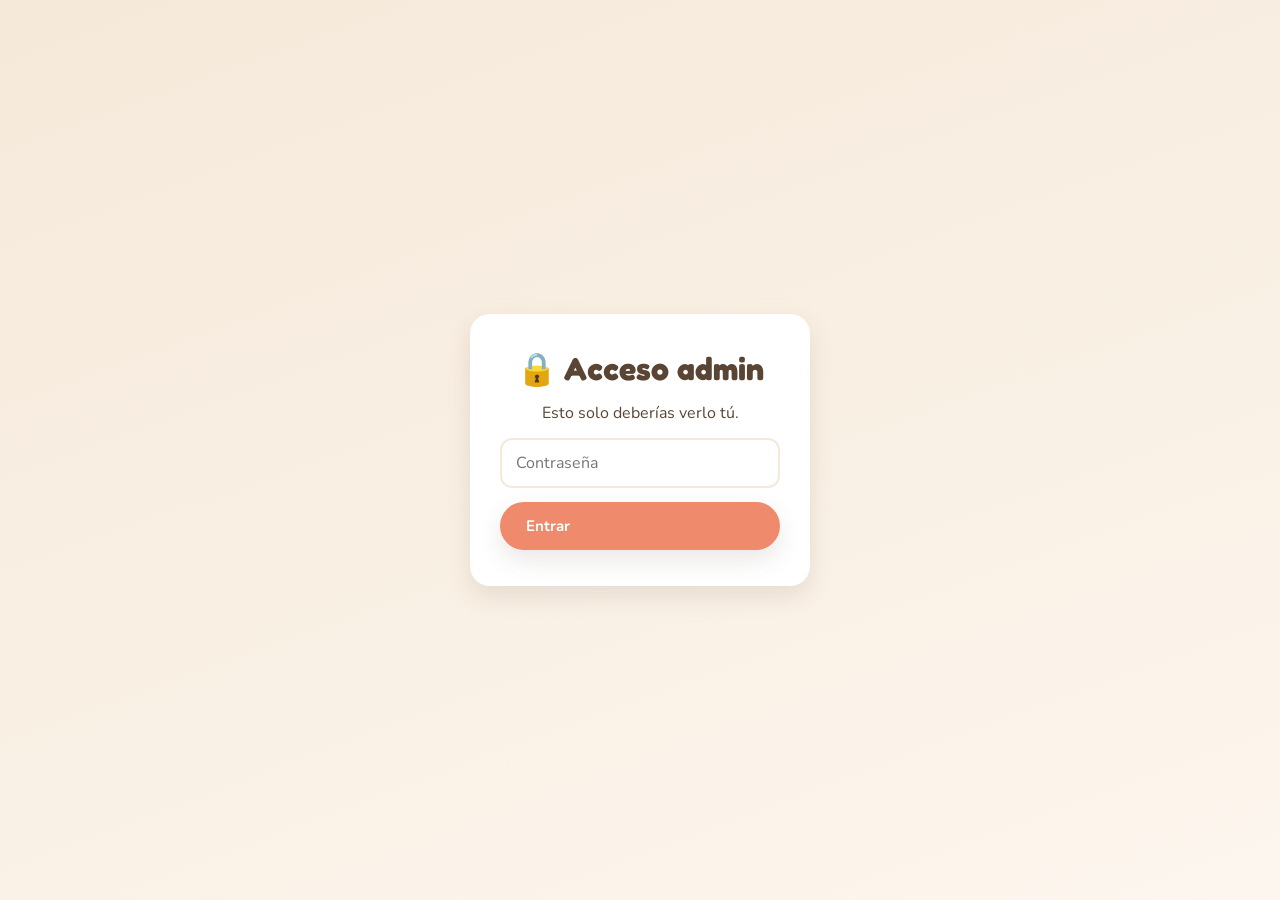
<file: admin.html>
<!DOCTYPE html>
<html lang="es">
<head>
  <meta charset="UTF-8">
  <meta name="viewport" content="width=device-width, initial-scale=1.0">
  <title>Admin · webMama</title>
  <meta name="robots" content="noindex, nofollow">

  <link rel="preconnect" href="https://fonts.googleapis.com">
  <link rel="preconnect" href="https://fonts.gstatic.com" crossorigin>
  <link href="https://fonts.googleapis.com/css2?family=Fredoka:wght@500;600;700&family=Nunito:wght@400;600;700;800&display=swap" rel="stylesheet">

  <link rel="stylesheet" href="css/style.css">
  <link rel="stylesheet" href="css/admin.css">
</head>
<body class="admin-body">

  <!-- ===================== LOGIN ===================== -->
  <div id="pantalla-login" class="admin-login">
    <form id="form-login" class="admin-login__caja">
      <h1>🔒 Acceso admin</h1>
      <p>Esto solo deberías verlo tú.</p>
      <input type="password" id="campo-password" placeholder="Contraseña" required>
      <button type="submit" class="boton boton--primario">Entrar</button>
      <p id="error-login" class="admin-login__error" hidden>Contraseña incorrecta</p>
    </form>
  </div>

  <!-- ===================== PANEL ===================== -->
  <div id="panel-admin" class="contenedor admin-panel" hidden>
    <h1 class="titulo-seccion" style="text-align:left">Panel de administración</h1>
    <p class="admin-aviso">
      ⚠️ Esta web es estática: aquí añades productos, y al terminar pulsas
      <strong>"Descargar products.js"</strong> y sustituyes ese archivo en tu
      proyecto antes de volver a subir la web.
    </p>

    <div class="admin-grid">
      <!-- Formulario -->
      <section class="admin-tarjeta">
        <h2>Añadir producto</h2>
        <form id="form-producto" class="admin-form">
          <label>
            Nombre
            <input type="text" id="campo-nombre" required>
          </label>

          <label>
            Precio (€)
            <input type="number" id="campo-precio" step="0.01" min="0" required>
          </label>

          <label>
            Categoría
            <select id="campo-categoria" required>
              <option value="Letreros">Letreros</option>
              <option value="Chupeteros">Chupeteros</option>
              <option value="Doudous">Doudous</option>
              <option value="Otros">Otros</option>
              <option value="__nueva__">+ Nueva categoría...</option>
            </select>
          </label>
          <input type="text" id="campo-categoria-nueva" placeholder="Nombre de la nueva categoría" hidden>

          <label>
            Descripción
            <textarea id="campo-descripcion" rows="3"></textarea>
          </label>

          <label>
            Imagen
            <input type="text" id="campo-imagen" placeholder="img/productos/mi-foto.jpg" required>
          </label>
          <p class="admin-ayuda">
            Sube antes la foto a la carpeta <code>img/productos/</code> de tu proyecto,
            y escribe aquí el nombre del archivo tal cual, por ejemplo
            <code>img/productos/letrero-maria.jpg</code>.
          </p>

          <label class="admin-checkbox">
            <input type="checkbox" id="campo-destacado">
            Marcar como destacado
          </label>

          <button type="submit" class="boton boton--primario">Añadir a la lista</button>
        </form>
      </section>

      <!-- Lista actual -->
      <section class="admin-tarjeta">
        <h2>Catálogo actual (<span id="contador-admin"></span>)</h2>
        <div id="lista-admin" class="lista-admin"></div>
        <button id="boton-descargar" type="button" class="boton boton--whatsapp" style="margin-top:18px;width:100%;justify-content:center;">
          ⬇️ Descargar products.js
        </button>
      </section>
    </div>
  </div>

  <script src="js/config.js"></script>
  <script src="js/products.js"></script>
  <script src="js/admin.js"></script>
</body>
</html>
</file>
<file: css/style.css>
/* ===================== VARIABLES ===================== */
:root {
  --color-crema: #fdf6ee;
  --color-crema-oscuro: #f5e9d9;
  --color-texto: #5a4433;
  --color-coral: #f08a6c;
  --color-coral-oscuro: #e0714f;
  --color-mostaza: #f0b93d;
  --color-rosa: #f2879f;
  --color-salvia: #8fb28a;
  --color-lavanda: #b19cd9;
  --color-whatsapp: #3fb77e;
  --color-blanco: #ffffff;

  --fuente-titulos: "Fredoka", sans-serif;
  --fuente-texto: "Nunito", sans-serif;

  --radio: 20px;
  --sombra: 0 10px 25px rgba(90, 68, 51, 0.12);
  --sombra-hover: 0 16px 32px rgba(90, 68, 51, 0.18);
}

/* ===================== BASE ===================== */
* {
  margin: 0;
  padding: 0;
  box-sizing: border-box;
}

html {
  scroll-behavior: smooth;
}

body {
  font-family: var(--fuente-texto);
  color: var(--color-texto);
  background: var(--color-crema);
  overflow-x: hidden;
}

img {
  max-width: 100%;
  display: block;
}

a {
  text-decoration: none;
  color: inherit;
}

.contenedor {
  width: 100%;
  max-width: 1100px;
  margin: 0 auto;
  padding: 0 20px;
}

h1, h2, h3 {
  font-family: var(--fuente-titulos);
  line-height: 1.2;
}

.titulo-seccion {
  font-size: clamp(1.6rem, 4vw, 2.2rem);
  text-align: center;
  color: var(--color-coral-oscuro);
}

.subtitulo-seccion {
  text-align: center;
  color: var(--color-texto);
  opacity: 0.75;
  margin-top: 8px;
  margin-bottom: 36px;
}

/* ===================== BOTONES ===================== */
.boton {
  display: inline-flex;
  align-items: center;
  gap: 8px;
  padding: 14px 26px;
  border-radius: 999px;
  font-weight: 700;
  font-family: var(--fuente-texto);
  border: none;
  cursor: pointer;
  transition: transform 0.2s ease, box-shadow 0.2s ease;
  font-size: 0.95rem;
}

.boton:hover {
  transform: translateY(-3px) scale(1.02);
}

.boton--primario {
  background: var(--color-coral);
  color: var(--color-blanco);
  box-shadow: var(--sombra);
}

.boton--primario:hover {
  background: var(--color-coral-oscuro);
}

.boton--whatsapp {
  background: var(--color-whatsapp);
  color: var(--color-blanco);
  box-shadow: var(--sombra);
}

.boton--secundario {
  background: var(--color-blanco);
  color: var(--color-coral-oscuro);
  border: 2px solid var(--color-coral);
}

.boton--pequeno {
  padding: 9px 16px;
  font-size: 0.82rem;
}

/* ===================== HEADER ===================== */
.site-header {
  position: sticky;
  top: 0;
  z-index: 50;
  background: rgba(253, 246, 238, 0.9);
  backdrop-filter: blur(8px);
  border-bottom: 2px dashed var(--color-mostaza);
}

.site-header__inner {
  display: flex;
  align-items: center;
  justify-content: space-between;
  padding-top: 14px;
  padding-bottom: 14px;
}

.logo {
  display: flex;
  align-items: center;
  gap: 8px;
  font-family: var(--fuente-titulos);
  font-size: 1.25rem;
  color: var(--color-coral-oscuro);
}

.logo__icono {
  font-size: 1.5rem;
}

.nav-principal {
  display: flex;
  gap: 28px;
  font-weight: 700;
}

.nav-principal a {
  position: relative;
  padding: 4px 0;
}

.nav-principal a::after {
  content: "";
  position: absolute;
  left: 0;
  bottom: -2px;
  width: 0;
  height: 3px;
  background: var(--color-coral);
  border-radius: 3px;
  transition: width 0.25s ease;
}

.nav-principal a:hover::after {
  width: 100%;
}

.boton-menu {
  display: none;
  flex-direction: column;
  justify-content: center;
  gap: 5px;
  width: 36px;
  height: 36px;
  background: none;
  border: none;
  cursor: pointer;
}

.boton-menu span {
  display: block;
  height: 3px;
  border-radius: 3px;
  background: var(--color-coral-oscuro);
  transition: transform 0.25s ease, opacity 0.25s ease;
}

/* ===================== HERO ===================== */
.hero {
  position: relative;
  padding: 70px 0 60px;
  text-align: center;
  background: linear-gradient(180deg, var(--color-crema-oscuro), var(--color-crema));
  overflow: hidden;
}

.hero__decoracion {
  position: absolute;
  font-size: 2.6rem;
  opacity: 0.5;
  animation: flotar 5s ease-in-out infinite;
}

.hero__decoracion--1 { top: 12%; left: 8%; animation-delay: 0s; }
.hero__decoracion--2 { top: 20%; right: 10%; animation-delay: 1.2s; }
.hero__decoracion--3 { bottom: 10%; left: 14%; animation-delay: 2.1s; }

@keyframes flotar {
  0%, 100% { transform: translateY(0) rotate(0deg); }
  50% { transform: translateY(-14px) rotate(8deg); }
}

.hero__etiqueta {
  display: inline-block;
  background: var(--color-blanco);
  padding: 6px 16px;
  border-radius: 999px;
  font-weight: 700;
  color: var(--color-coral-oscuro);
  box-shadow: var(--sombra);
  margin-bottom: 18px;
}

.hero__titulo {
  font-size: clamp(2rem, 6vw, 3.4rem);
  color: var(--color-coral-oscuro);
  margin-bottom: 14px;
}

.hero__subtitulo {
  max-width: 560px;
  margin: 0 auto 30px;
  font-size: 1.05rem;
  opacity: 0.85;
}

.hero__botones {
  display: flex;
  justify-content: center;
  gap: 14px;
  flex-wrap: wrap;
}

/* ===================== VALORES ===================== */
.valores {
  padding: 40px 0;
}

.valores__grid {
  display: grid;
  grid-template-columns: repeat(4, 1fr);
  gap: 16px;
  text-align: center;
}

.valor {
  background: var(--color-blanco);
  border-radius: var(--radio);
  padding: 20px 10px;
  box-shadow: var(--sombra);
  font-weight: 700;
  font-size: 0.85rem;
  transition: transform 0.25s ease;
}

.valor:hover {
  transform: translateY(-6px) rotate(-1deg);
}

.valor__icono {
  display: flex;
  align-items: center;
  justify-content: center;
  width: 54px;
  height: 54px;
  border-radius: 50%;
  font-size: 1.5rem;
  margin: 0 auto 10px;
}

.valor__icono--rosa { background: #fce1e8; }
.valor__icono--mostaza { background: #fbecc5; }
.valor__icono--salvia { background: #e3eee2; }
.valor__icono--lavanda { background: #ebe3f6; }

/* ===================== PRODUCTOS ===================== */
.productos {
  padding: 50px 0 70px;
}

.filtros-categoria {
  display: flex;
  justify-content: center;
  flex-wrap: wrap;
  gap: 10px;
  margin-bottom: 36px;
}

.pildora-filtro {
  padding: 9px 18px;
  border-radius: 999px;
  border: 2px solid var(--color-coral);
  background: transparent;
  color: var(--color-coral-oscuro);
  font-family: var(--fuente-texto);
  font-weight: 700;
  cursor: pointer;
  transition: background 0.2s ease, color 0.2s ease;
}

.pildora-filtro:hover {
  background: #fde3da;
}

.pildora-filtro.activa {
  background: var(--color-coral);
  color: var(--color-blanco);
}

.grid-productos {
  display: grid;
  grid-template-columns: repeat(auto-fill, minmax(230px, 1fr));
  gap: 26px;
}

.productos-vacio {
  text-align: center;
  opacity: 0.7;
  margin-top: 20px;
}

.tarjeta-producto {
  background: var(--color-blanco);
  border-radius: var(--radio);
  overflow: hidden;
  box-shadow: var(--sombra);
  transition: transform 0.25s ease, box-shadow 0.25s ease;
}

.tarjeta-producto:hover {
  transform: translateY(-8px);
  box-shadow: var(--sombra-hover);
}

.tarjeta-producto__imagen-wrap {
  position: relative;
  aspect-ratio: 4 / 3;
  overflow: hidden;
  background: var(--color-crema-oscuro);
}

.tarjeta-producto__imagen {
  width: 100%;
  height: 100%;
  object-fit: cover;
  cursor: zoom-in;
  transition: transform 0.35s ease;
}

.tarjeta-producto:hover .tarjeta-producto__imagen {
  transform: scale(1.08);
}

.tarjeta-producto__categoria {
  position: absolute;
  top: 10px;
  left: 10px;
  background: var(--color-mostaza);
  color: var(--color-texto);
  font-weight: 700;
  font-size: 0.72rem;
  padding: 5px 12px;
  border-radius: 999px;
  box-shadow: var(--sombra);
}

.tarjeta-producto__info {
  padding: 16px 18px 20px;
}

.tarjeta-producto__nombre {
  font-size: 1.05rem;
  margin-bottom: 6px;
}

.tarjeta-producto__descripcion {
  font-size: 0.88rem;
  opacity: 0.75;
  margin-bottom: 16px;
  min-height: 2.6em;
}

.tarjeta-producto__pie {
  display: flex;
  align-items: center;
  justify-content: space-between;
  gap: 10px;
}

.tarjeta-producto__precio {
  font-family: var(--fuente-titulos);
  font-size: 1.15rem;
  color: var(--color-coral-oscuro);
  background: #fde3da;
  padding: 4px 12px;
  border-radius: 999px;
}

/* ===================== SOBRE MÍ ===================== */
.sobre-mi {
  padding: 60px 0;
  background: var(--color-crema-oscuro);
}

.sobre-mi__grid {
  display: grid;
  grid-template-columns: 1fr 1.2fr;
  gap: 40px;
  align-items: center;
}

.sobre-mi__imagen-wrap {
  border-radius: var(--radio);
  overflow: hidden;
  box-shadow: var(--sombra);
  transform: rotate(-2deg);
}

.sobre-mi__imagen {
  width: 100%;
  height: 100%;
  object-fit: cover;
}

.sobre-mi__texto p {
  margin-top: 14px;
  line-height: 1.6;
  white-space: pre-line;
}

/* ===================== CONTACTO ===================== */
.contacto {
  padding: 60px 0 70px;
  text-align: center;
}

.contacto__botones {
  display: flex;
  justify-content: center;
  flex-wrap: wrap;
  gap: 14px;
  margin-top: 10px;
}

/* ===================== FOOTER ===================== */
.site-footer {
  background: var(--color-coral-oscuro);
  color: var(--color-blanco);
  padding: 26px 0;
  text-align: center;
}

.site-footer__inner p {
  font-size: 0.9rem;
}

.site-footer__credito {
  margin-top: 6px;
  opacity: 0.85;
}

.site-footer__credito a {
  text-decoration: underline;
}

/* ===================== WHATSAPP FLOTANTE ===================== */
.whatsapp-flotante {
  position: fixed;
  bottom: 22px;
  right: 22px;
  width: 58px;
  height: 58px;
  border-radius: 50%;
  background: var(--color-whatsapp);
  color: var(--color-blanco);
  display: flex;
  align-items: center;
  justify-content: center;
  font-size: 1.6rem;
  box-shadow: 0 8px 20px rgba(63, 183, 126, 0.5);
  z-index: 60;
  animation: pulso 2.4s infinite;
}

@keyframes pulso {
  0% { box-shadow: 0 0 0 0 rgba(63, 183, 126, 0.55); }
  70% { box-shadow: 0 0 0 16px rgba(63, 183, 126, 0); }
  100% { box-shadow: 0 0 0 0 rgba(63, 183, 126, 0); }
}

/* ===================== LIGHTBOX ===================== */
.lightbox {
  position: fixed;
  inset: 0;
  background: rgba(40, 28, 20, 0.85);
  display: flex;
  align-items: center;
  justify-content: center;
  padding: 30px;
  opacity: 0;
  pointer-events: none;
  transition: opacity 0.25s ease;
  z-index: 100;
}

.lightbox.visible {
  opacity: 1;
  pointer-events: auto;
}

.lightbox img {
  max-width: 100%;
  max-height: 90vh;
  border-radius: var(--radio);
  box-shadow: 0 20px 50px rgba(0, 0, 0, 0.4);
}

/* ===================== ANIMACIÓN AL HACER SCROLL ===================== */
.reveal {
  opacity: 0;
  transform: translateY(24px);
  transition: opacity 0.6s ease, transform 0.6s ease;
}

.reveal--visto {
  opacity: 1;
  transform: translateY(0);
}

/* ===================== RESPONSIVE ===================== */
@media (max-width: 760px) {
  .nav-principal {
    position: absolute;
    top: 100%;
    left: 0;
    right: 0;
    flex-direction: column;
    background: var(--color-blanco);
    padding: 16px 20px;
    gap: 16px;
    box-shadow: var(--sombra);
    max-height: 0;
    overflow: hidden;
    transition: max-height 0.3s ease, padding 0.3s ease;
  }

  .nav-principal.abierto {
    max-height: 300px;
    padding: 20px;
  }

  .boton-menu {
    display: flex;
  }

  .boton-menu.activo span:nth-child(1) { transform: translateY(8px) rotate(45deg); }
  .boton-menu.activo span:nth-child(2) { opacity: 0; }
  .boton-menu.activo span:nth-child(3) { transform: translateY(-8px) rotate(-45deg); }

  .valores__grid {
    grid-template-columns: repeat(2, 1fr);
  }

  .sobre-mi__grid {
    grid-template-columns: 1fr;
  }

  .sobre-mi__imagen-wrap {
    transform: none;
  }

  .hero__botones {
    flex-direction: column;
    align-items: stretch;
  }

  .hero__botones .boton {
    justify-content: center;
  }
}
</file>
<file: css/admin.css>
/* Estilos propios del panel de administración (admin.html) */

.admin-body {
  min-height: 100vh;
}

/* ===================== LOGIN ===================== */
.admin-login {
  min-height: 100vh;
  display: flex;
  align-items: center;
  justify-content: center;
  background: linear-gradient(160deg, var(--color-crema-oscuro), var(--color-crema));
  padding: 20px;
}

.admin-login__caja {
  background: var(--color-blanco);
  padding: 36px 30px;
  border-radius: var(--radio);
  box-shadow: var(--sombra);
  text-align: center;
  width: 100%;
  max-width: 340px;
  display: flex;
  flex-direction: column;
  gap: 14px;
}

.admin-login__caja input {
  padding: 12px 14px;
  border-radius: 12px;
  border: 2px solid var(--color-crema-oscuro);
  font-family: var(--fuente-texto);
  font-size: 1rem;
}

.admin-login__caja input:focus {
  outline: none;
  border-color: var(--color-coral);
}

.admin-login__error {
  color: #c0392b;
  font-weight: 700;
  font-size: 0.9rem;
}

/* ===================== PANEL ===================== */
.admin-panel {
  padding: 40px 20px 80px;
}

.admin-aviso {
  background: #fff6e0;
  border: 2px dashed var(--color-mostaza);
  border-radius: var(--radio);
  padding: 14px 18px;
  margin: 18px 0 30px;
  font-size: 0.92rem;
}

.admin-grid {
  display: grid;
  grid-template-columns: 1fr 1fr;
  gap: 24px;
  align-items: start;
}

.admin-tarjeta {
  background: var(--color-blanco);
  border-radius: var(--radio);
  padding: 24px;
  box-shadow: var(--sombra);
}

.admin-tarjeta h2 {
  font-family: var(--fuente-titulos);
  margin-bottom: 16px;
  color: var(--color-coral-oscuro);
  font-size: 1.2rem;
}

.admin-form {
  display: flex;
  flex-direction: column;
  gap: 14px;
}

.admin-form label {
  display: flex;
  flex-direction: column;
  gap: 6px;
  font-weight: 700;
  font-size: 0.9rem;
}

.admin-form input,
.admin-form select,
.admin-form textarea {
  padding: 10px 12px;
  border-radius: 10px;
  border: 2px solid var(--color-crema-oscuro);
  font-family: var(--fuente-texto);
  font-size: 0.95rem;
  font-weight: 400;
}

.admin-form input:focus,
.admin-form select:focus,
.admin-form textarea:focus {
  outline: none;
  border-color: var(--color-coral);
}

.admin-checkbox {
  flex-direction: row !important;
  align-items: center;
  gap: 8px !important;
}

.admin-ayuda {
  font-size: 0.78rem;
  opacity: 0.7;
  margin-top: -8px;
}

.admin-ayuda code {
  background: var(--color-crema-oscuro);
  padding: 1px 5px;
  border-radius: 4px;
}

.lista-admin {
  display: flex;
  flex-direction: column;
  gap: 10px;
  max-height: 420px;
  overflow-y: auto;
}

.fila-admin {
  display: flex;
  align-items: center;
  gap: 12px;
  background: var(--color-crema);
  border-radius: 12px;
  padding: 8px 10px;
}

.fila-admin img {
  width: 48px;
  height: 48px;
  object-fit: cover;
  border-radius: 8px;
  background: var(--color-crema-oscuro);
}

.fila-admin__info {
  flex: 1;
  display: flex;
  flex-direction: column;
  font-size: 0.85rem;
}

.fila-admin__info span {
  opacity: 0.7;
  font-size: 0.78rem;
}

.boton-eliminar {
  background: #fce1e1;
  color: #c0392b;
  border: none;
  padding: 7px 12px;
  border-radius: 999px;
  font-weight: 700;
  font-size: 0.78rem;
  cursor: pointer;
}

.boton-eliminar:hover {
  background: #f8c9c9;
}

@media (max-width: 760px) {
  .admin-grid {
    grid-template-columns: 1fr;
  }
}
</file>
